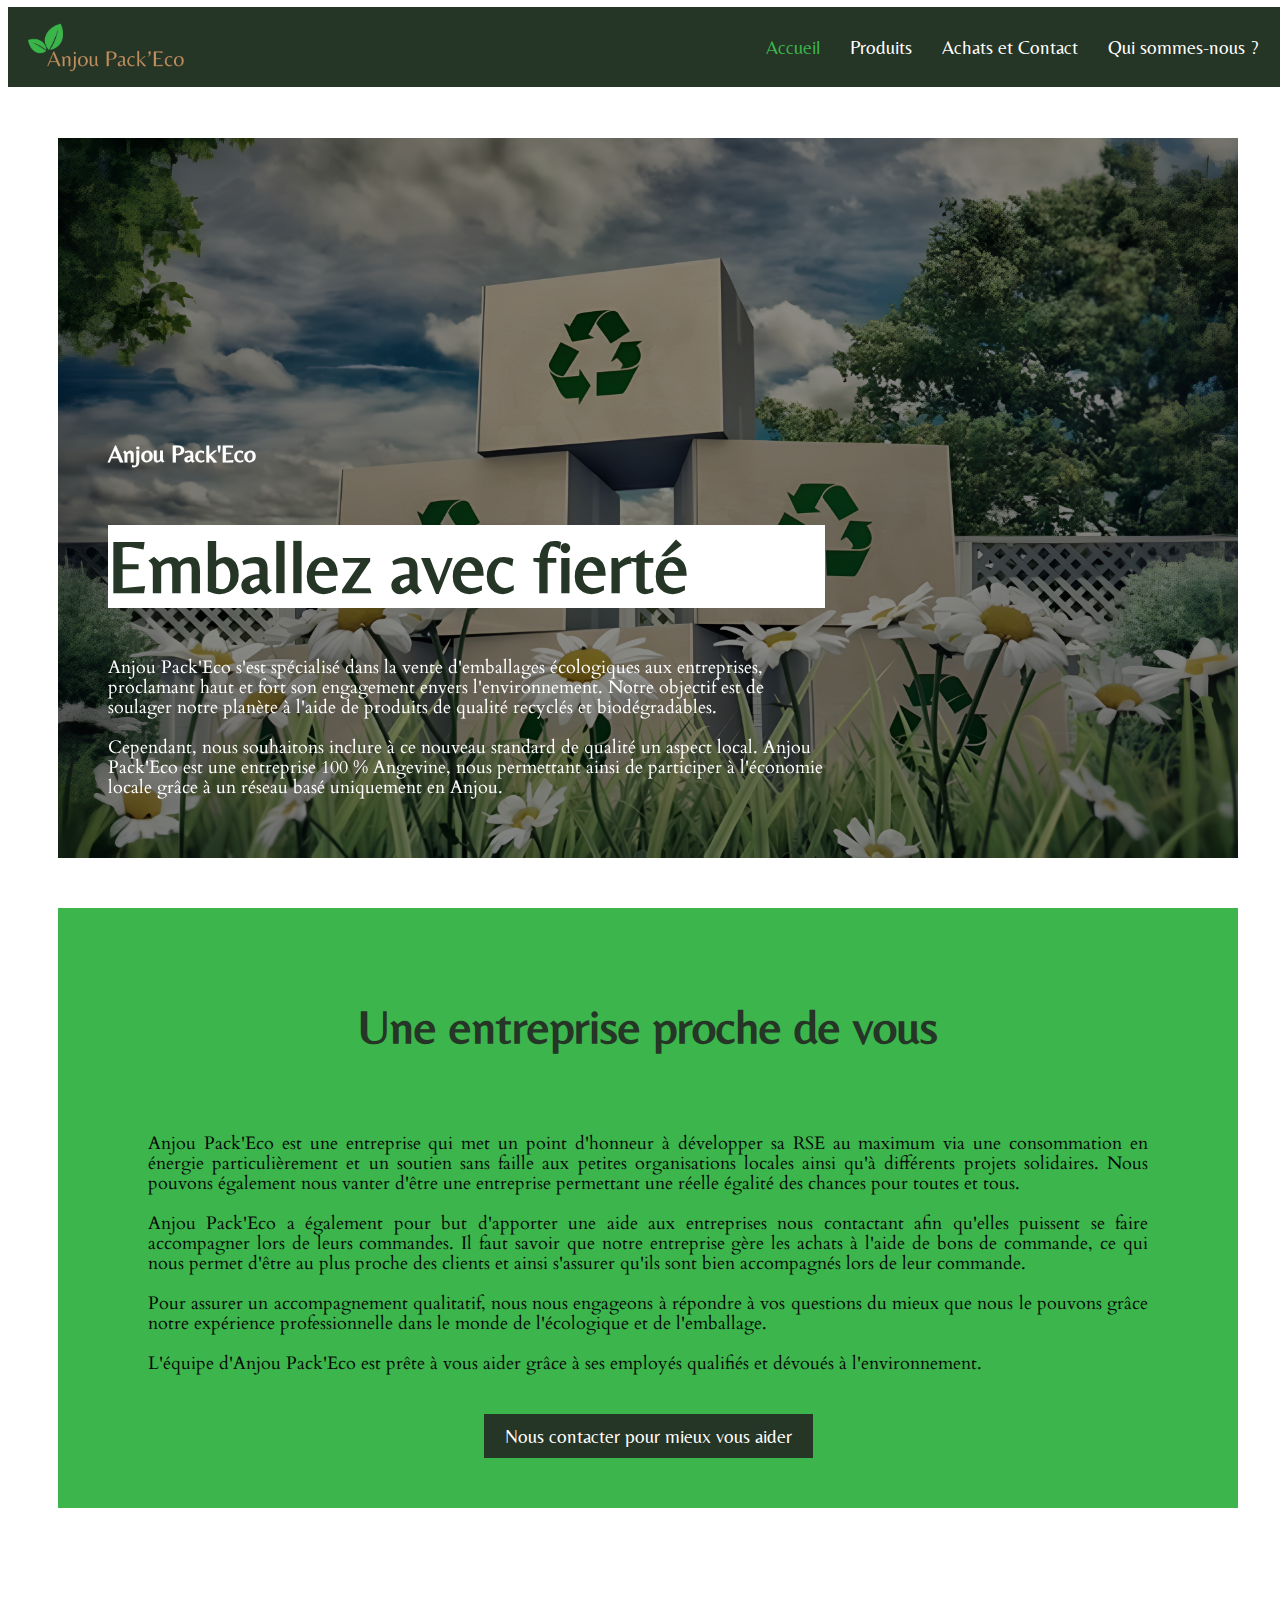
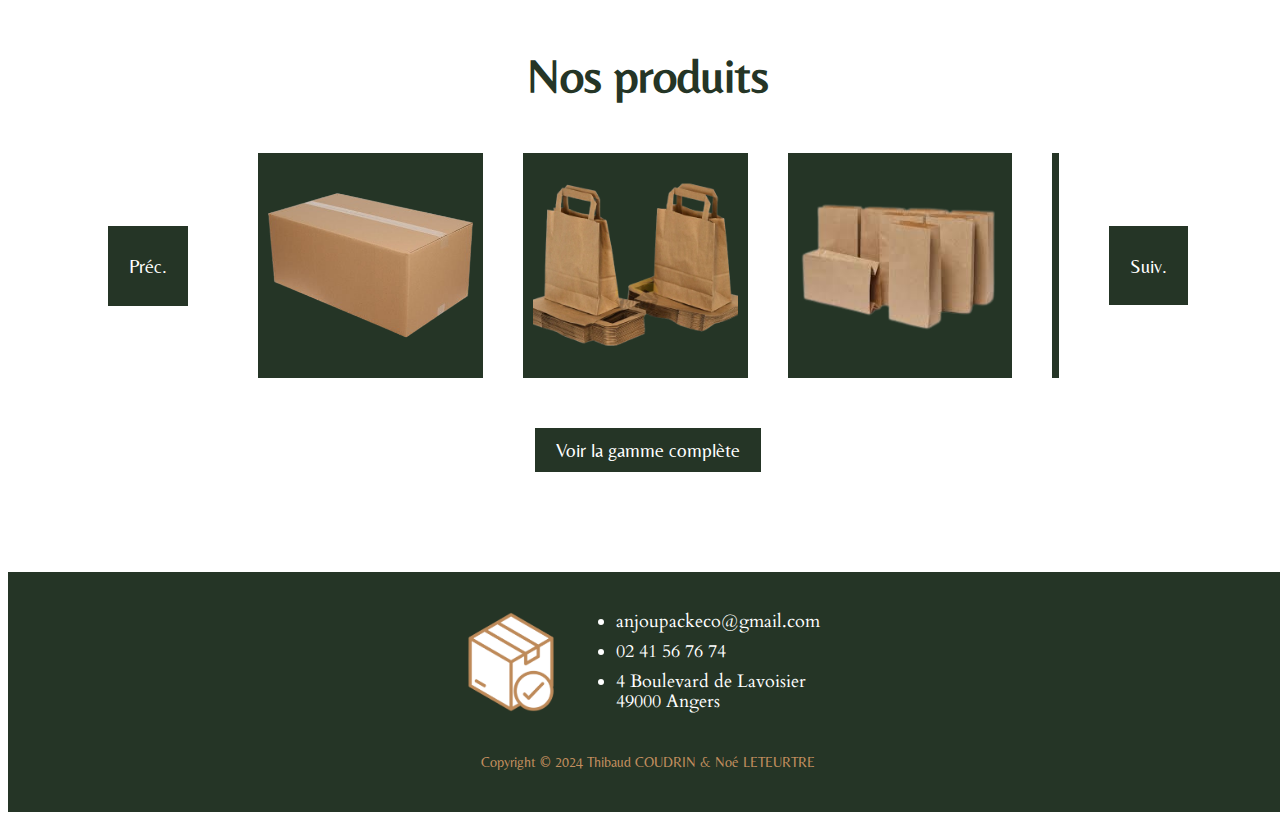
<file: index.html>
<!DOCTYPE html>
<html lang="fr">
<head>
    <meta charset="UTF-8">
    <title>Anjou Pack'Eco</title>
    <link href="/images/carton1.png" rel="icon">
    <link href="/css/style.css" rel="stylesheet" >
    <link href="/css/media-queries.css" rel="stylesheet">
    <link href="/css/carousel.css" rel="stylesheet">

    <style>
        #welcome {
            padding: 0;
            background: url("/images/img_accueil.jpeg") no-repeat center;
            background-size: cover;
            justify-content: end;
            align-items: start;
            h1 {
                display: inline;
                text-align: left;
                margin-bottom: 40px;
                color: var(--green3);
                background-color: var(--light);
            }
            div {
                display: flex;
                flex-direction: column;
                justify-content: end;
                backdrop-filter: brightness(55%);
                padding: 50px 35% 50px 50px;
                min-height: inherit;
            }
            p {
                color: var(--light);
            }
            p:first-child {
                font: 1.5em Belleza;
                font-weight: bold;
            }
            .logo {
                margin: 30px;
            }
        }
        #desc {
            background-color: var(--green2);
            div {
                display: flex;
                flex-direction: column;
                justify-content: end;
                margin: 30px;
            }
            p {
                text-align: justify;
                max-width: 1000px;
            }
        }
        #products {
            background-color: var(--light);
        }
    </style>
</head>

<body>
<header>
    <img src="/images/logo3.png" alt="Logo" class="logo">
    <nav>
        <a href="/index.html" class="selected">Accueil</a>
        <a href="/products.html">Produits</a>
        <a href="/contact.html">Achats et Contact</a>
        <a href="/organigramme.html">Qui sommes-nous ?</a>
    </nav>
</header>

<main>
    <section id="welcome" class="flex full">
        <div>
            <p>Anjou Pack'Eco</p>
            <h1>Emballez avec fierté</h1>
<!--        <img src="/images/feuille2.png" alt="Anjou Pack'Eco" class="logo">-->
            <p>
                Anjou Pack'Eco s'est spécialisé dans la vente d'emballages écologiques aux entreprises, proclamant haut et
                fort son engagement envers l'environnement. Notre objectif est de soulager notre planète à l'aide de
                produits de qualité recyclés et biodégradables.
            </p>
            <p>
                Cependant, nous souhaitons inclure à ce nouveau standard de qualité un aspect local. Anjou Pack'Eco est une
                entreprise 100 % Angevine, nous permettant ainsi de participer à l'économie locale grâce à un réseau
                basé uniquement en Anjou.
            </p>
<!--        <button onclick="scrollToSection('products')">Nos produits</button>-->
        </div>
    </section>

    <section id="desc" class="flex">
        <h2>Une entreprise proche de vous</h2>
        <div>
            <p>
                Anjou Pack'Eco est une entreprise qui met un point d'honneur à développer sa RSE au maximum via une
                consommation en énergie particulièrement et un soutien sans faille aux petites organisations locales
                ainsi qu'à différents projets solidaires. Nous pouvons également nous vanter d'être une entreprise
                permettant une réelle égalité des chances pour toutes et tous.
            </p>
            <p>
                Anjou Pack'Eco a également pour but d'apporter une aide aux entreprises nous contactant afin qu'elles
                puissent se faire accompagner lors de leurs commandes.
                Il faut savoir que notre entreprise gère les achats à l'aide de bons de commande, ce qui nous permet
                d'être au plus proche des clients et ainsi s'assurer qu'ils sont bien accompagnés lors de leur commande.
            </p>
            <p>
                Pour assurer un accompagnement qualitatif, nous nous engageons à répondre à vos questions du mieux que
                nous le pouvons grâce notre expérience professionnelle dans le monde de l'écologique et de l'emballage.
            </p>
            <p>
                L'équipe d'Anjou Pack'Eco est prête à vous aider grâce à ses employés qualifiés et dévoués à
                l'environnement.
            </p>
        </div>
        <button onclick="window.location.href = '/contact.html';">Nous contacter pour mieux vous aider</button>
    </section>

    <section id="products">
        <h2>Nos produits</h2>
        <div class="carousel">
            <button id="prev-btn" class="squared">Préc.</button>
            <div class="item-list">
                <img class="carousel-item" alt="el0" src="/images/carton_img_1.png" onclick="window.open('/products.html#prod11', '_self')"/>
                <img class="carousel-item" alt="el1" src="/images/sac_papier_1.png" onclick="window.open('/products.html#prod21', '_self')"/>
                <img class="carousel-item" alt="el2" src="/images/sachet_kraft_1.png" onclick="window.open('/products.html#prod31', '_self')"/>
                <img class="carousel-item" alt="el3" src="/images/papier_kraft.png" onclick="window.open('/products.html#prod41', '_self')"/>
                <img class="carousel-item" alt="el4" src="/images/ruban_adhesif_1.png" onclick="window.open('/products.html#prod51', '_self')"/>
                <img class="carousel-item" alt="el5" src="/images/papier_de_soie_1.png" onclick="window.open('/products.html#prod61', '_self')"/>
            </div>
            <button id="next-btn" class="squared">Suiv.</button>
        </div>
        <div class="flex-center">
            <button onclick="window.location.href = '/products.html';">Voir la gamme complète</button>
        </div>
    </section>
</main>

<footer>
    <div>
        <ul style="display: none">
            <li><a href="">Lien réseau 1</a></li>
            <li><a href="">Lien réseau 2</a></li>
        </ul>
        <img src="/images/carton1.png" alt="Logo" class="logo">
        <ul>
            <li><a href="mailto:anjoupackeco@gmail.com">anjoupackeco@gmail.com</a></li>
            <li>02 41 56 76 74</li>
            <li>4 Boulevard de Lavoisier<br>49000 Angers</li>
        </ul>
    </div>
    <p>Copyright © 2024 Thibaud COUDRIN & Noé LETEURTRE</p>
</footer>

<script src="/js/codebase.js"></script>
<script>
    const prev = document.getElementById('prev-btn')
    const next = document.getElementById('next-btn')
    const list = document.getElementsByClassName('item-list')[0]

    prev.addEventListener('click', () => {
        list.scrollLeft -= list.offsetWidth;
        if (list.scrollLeft < 0) {
            list.scrollLeft = 0;
        }
    });
    next.addEventListener('click', () => {
        list.scrollLeft += list.offsetWidth;
        if (list.scrollLeft > list.scrollWidth - list.clientWidth) {
            list.scrollLeft = list.scrollWidth - list.clientWidth;
        }
    });
</script>
</body>
</html>
</file>
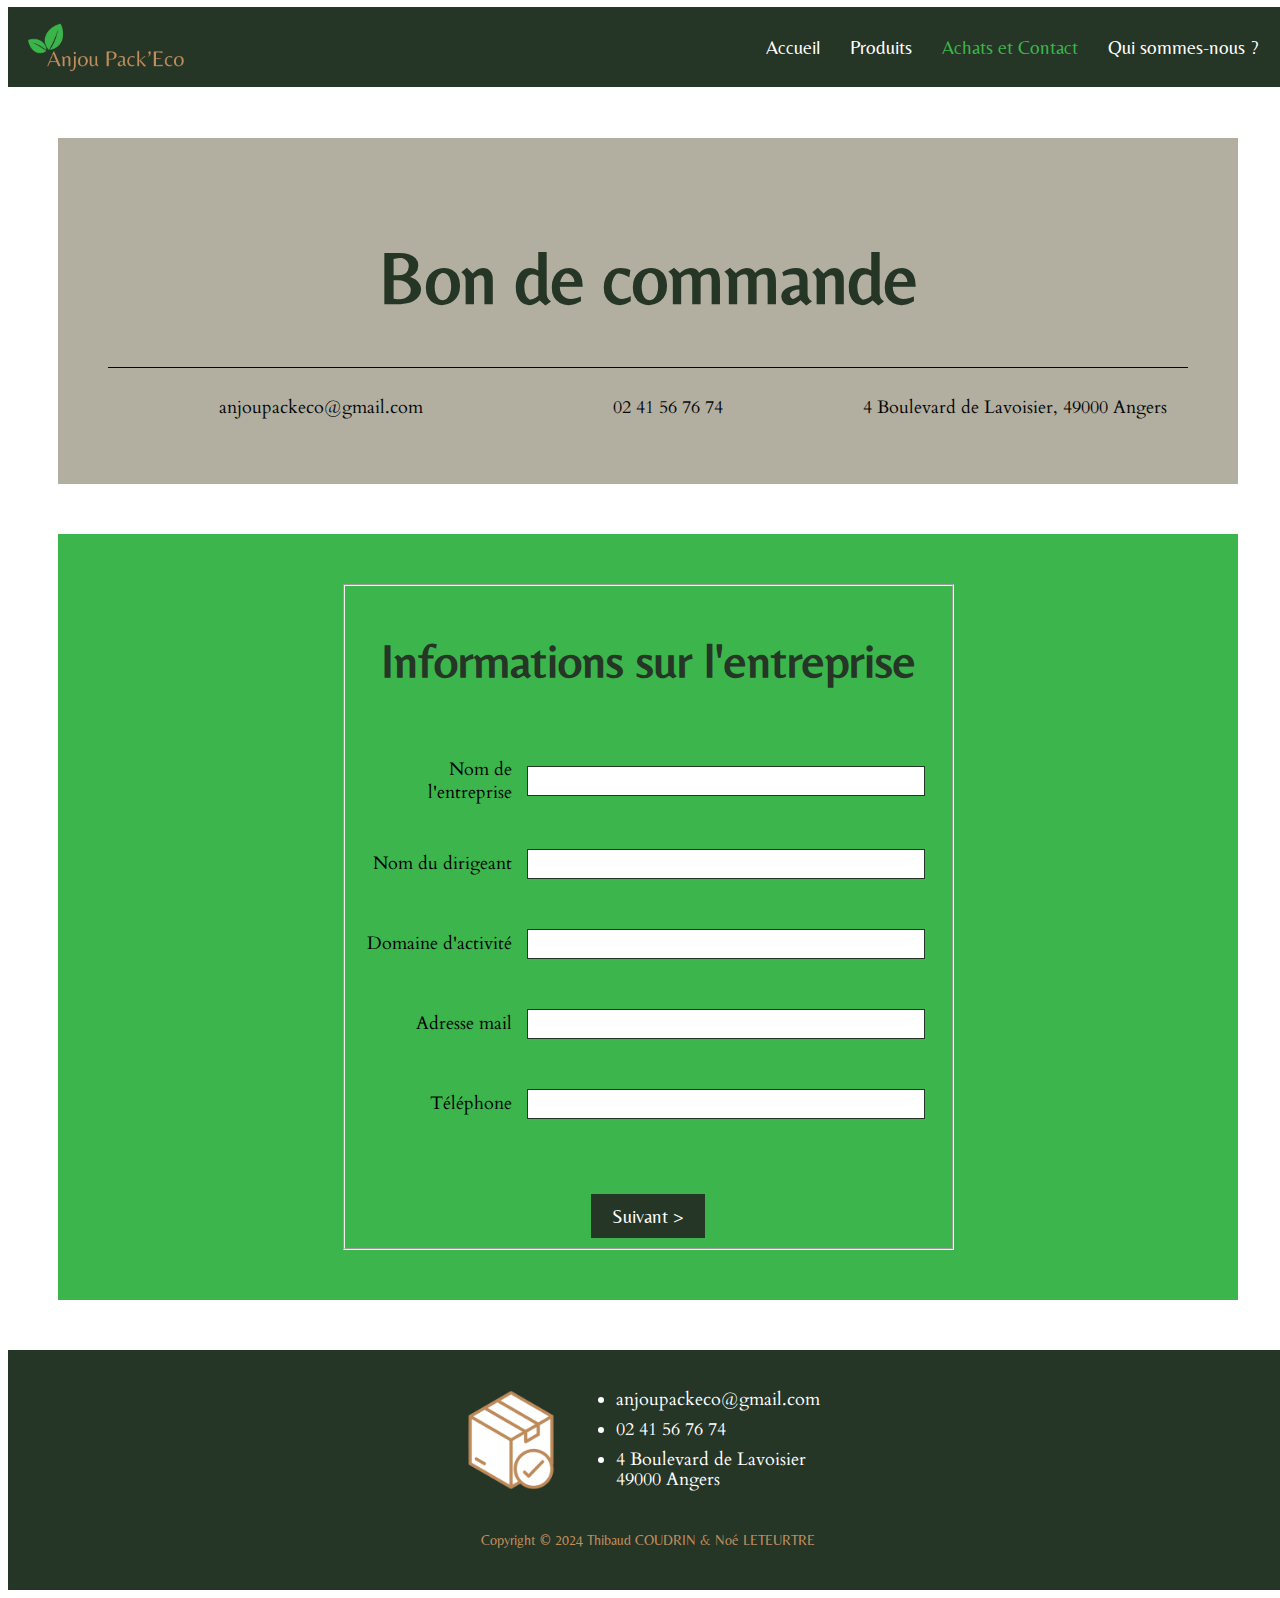
<file: contact.html>
<!DOCTYPE html>
<html lang="fr">
<head>
    <meta charset="UTF-8">
    <title>Nous contacter</title>
    <link href="/images/carton1.png" rel="icon">
    <link href="/css/style.css" rel="stylesheet" >
    <link href="/css/media-queries.css" rel="stylesheet">
    <link href="/css/form.css" rel="stylesheet">

    <style>
        #order {
            background-color: var(--green2);
        }
        #contact {
            display: flex;
            padding-top: 20px;
            margin-top: 25px;
            border-top: 1px solid var(--dark);
            li {
                display: block;
                flex: 1 1 0;
                margin: 10px 10px 0 10px;
                text-align: center;
            }
        }
    </style>
</head>

<header>
    <img src="images/logo3.png" alt="Logo" class="logo">
    <nav>
        <a href="/index.html">Accueil</a>
        <a href="/products.html">Produits</a>
        <a href="/contact.html" class="selected">Achats et Contact</a>
        <a href="/organigramme.html">Qui sommes-nous ?</a>
    </nav>
</header>

<body>
<main>
    <section>
        <h1>Bon de commande</h1>
        <ul id="contact">
            <li><a href="mailto:anjoupackeco@gmail.com" class="no-deco">anjoupackeco@gmail.com</a></li>
            <li>02 41 56 76 74</li>
            <li>4 Boulevard de Lavoisier, 49000 Angers</li>
        </ul>
    </section>

    <section id="order" class="flex">
        <form id="form">
            <fieldset form="form" id="basic-info">
                <h2>Informations sur l'entreprise</h2>
                <div>
                    <label for="company">Nom de l'entreprise</label>
                    <input type="text" id="company" name="company" required minlength="2" maxlength="50" size="30" />
                </div>
                <div>
                    <label for="director">Nom du dirigeant</label>
                    <input type="text" id="director" name="director" required minlength="2" maxlength="50" size="30" />
                </div>
                <div>
                    <label for="field">Domaine d'activité</label>
                    <input type="text" id="field" name="field" required minlength="2" size="30" />
                    <!-- A dropdown with an "other" option would be better-suited, right ? --> <!-- Or maybe not, idk :shrug: -->
                </div>
                <div>
                    <label for="email">Adresse mail</label>
                    <input type="email" id="email" name="email" size="30" required />
                </div>
                <div>
                    <label for="phone">Téléphone</label>
                    <input type="tel" id="phone" name="phone" size="30" required />
                </div>
                <div class="controls">
                    <a class="btn-like" id="start-next">Suivant ></a>
                </div>
            </fieldset>

            <fieldset form="form" id="products" style="display: none">
                <h2>Sélections des produits</h2>
                <table>
                    <tr>
                        <th>Réf.</th>
                        <th>Produit</th>
                        <th>Dimensions</th>
                        <th>Prix HT (€)</th>
                        <th>Qté.</th>
                        <th>Commande</th>
                    </tr>
                    <tr>
                        <td>110</td>
                        <td>Carton Simple cannelure</td>
                        <td>30 x 15 x 15cm</td>
                        <td>1,15</td>
                        <td>1</td>
                        <td>
                            <label for="prod110"></label>
                            <input type="number" id="prod110" name="prod110" min="0" max="100" value="0"/>
                        </td>
                    </tr>
                    <tr>
                        <td>111</td>
                        <td>Carton Simple cannelure</td>
                        <td>45 x 30 x 30 cm</td>
                        <td>3,00</td>
                        <td>1</td>
                        <td>
                            <label for="prod111"></label>
                            <input type="number" id="prod111" name="prod111" min="0" max="100" value="0"/>
                        </td>
                    </tr>
                    <tr>
                        <td>112</td>
                        <td>Carton simple cannelure<br>(Hauteur variable)</td>
                        <td>60 x 40 x 35-50 cm</td>
                        <td>23,84</td>
                        <td>1</td>
                        <td>
                            <label for="prod112"></label>
                            <input type="number" id="prod112" name="prod112" min="0" max="100" value="0"/>
                        </td>
                    </tr>
                    <tr>
                        <td>113</td>
                        <td>Carton double cannelure<br>(Hauteur variable)</td>
                        <td>60 x 40 x 71-90 cm</td>
                        <td>23,64</td>
                        <td>1</td>
                        <td>
                            <label for="prod113"></label>
                            <input type="number" id="prod113" name="prod113" min="0" max="100" value="0"/>
                        </td>
                    </tr>
                    <tr>
                        <td>210</td>
                        <td>Sac en papier</td>
                        <td>22 x 10 x 28 cm</td>
                        <td>48,78</td>
                        <td>250</td>
                        <td>
                            <label for="prod210"></label>
                            <input type="number" id="prod210" name="prod210" min="0" max="100" value="0"/>
                        </td>
                    </tr>
                    <tr>
                        <td>211</td>
                        <td>Sac en papier</td>
                        <td>32 x 22 x 28 cm</td>
                        <td>63,84</td>
                        <td>250</td>
                        <td>
                            <label for="prod211"></label>
                            <input type="number" id="prod211" name="prod211" min="0" max="100" value="0"/>
                        </td>
                    </tr>
                    <tr>
                        <td>310</td>
                        <td>Sachet en papier kraft</td>
                        <td>10 x 20 x 6 cm</td>
                        <td>33,70</td>
                        <td>200</td>
                        <td>
                            <label for="prod310"></label>
                            <input type="number" id="prod310" name="prod310" min="0" max="100" value="0"/>
                        </td>
                    </tr>
                    <tr>
                        <td>311</td>
                        <td>Sachet en papier kraft</td>
                        <td>15 x 26 x 9 cm</td>
                        <td>42,75</td>
                        <td>200</td>
                        <td>
                            <label for="prod311"></label>
                            <input type="number" id="prod311" name="prod311" min="0" max="100" value="0"/>
                        </td>
                    </tr>
                    <tr>
                        <td>312</td>
                        <td>Sachet en papier kraft</td>
                        <td>20 x 29 x 10 cm</td>
                        <td>55,40</td>
                        <td>200</td>
                        <td>
                            <label for="prod312"></label>
                            <input type="number" id="prod312" name="prod312" min="0" max="100" value="0"/>
                        </td>
                    </tr>
                    <tr>
                        <td>313</td>
                        <td>Sachet en papier kraft</td>
                        <td>22 x 40 x 16 cm</td>
                        <td>78,20</td>
                        <td>200</td>
                        <td>
                            <label for="prod313"></label>
                            <input type="number" id="prod313" name="prod313" min="0" max="100" value="0"/>
                        </td>
                    </tr>
                    <tr>
                        <td>410</td>
                        <td>Rouleau papier kraft</td>
                        <td>50 cm x 100 m</td>
                        <td>61,90</td>
                        <td>1</td>
                        <td>
                            <label for="prod410"></label>
                            <input type="number" id="prod410" name="prod410" min="0" max="100" value="0"/>
                        </td>
                    </tr>
                    <tr>
                        <td>411</td>
                        <td>Rouleau papier  kraft</td>
                        <td>50 cm x 250 m</td>
                        <td>154,75</td>
                        <td>1</td>
                        <td>
                            <label for="prod411"></label>
                            <input type="number" id="prod411" name="prod411" min="0" max="100" value="0"/>
                        </td>
                    </tr>
                    <tr>
                        <td>412</td>
                        <td>Rouleau papier  kraft</td>
                        <td>100 cm x 100 m</td>
                        <td>123,80</td>
                        <td>1</td>
                        <td>
                            <label for="prod412"></label>
                            <input type="number" id="prod412" name="prod412" min="0" max="100" value="0"/>
                        </td>
                    </tr>
                    <tr>
                        <td>413</td>
                        <td>Rouleau papier  kraft</td>
                        <td>100 cm x 250 m</td>
                        <td>309,49</td>
                        <td>1</td>
                        <td>
                            <label for="prod413"></label>
                            <input type="number" id="prod413" name="prod413" min="0" max="100" value="0"/>
                        </td>
                    </tr>
                    <tr>
                        <td>420</td>
                        <td>Dérouleur</td>
                        <td>53,3 cm x 31,2 cm x 28,3 cm</td>
                        <td>139,90</td>
                        <td>1</td>
                        <td>
                            <label for="prod420"></label>
                            <input type="number" id="prod420" name="prod420" min="0" max="100" value="0"/>
                        </td>
                    </tr>
                    <tr>
                        <td>421</td>
                        <td>Dérouleur</td>
                        <td>103,3 x 31,2 x 28,3 cm</td>
                        <td>149,90</td>
                        <td>1</td>
                        <td>
                            <label for="prod421"></label>
                            <input type="number" id="prod421" name="prod421" min="0" max="100" value="0"/>
                        </td>
                    </tr>
                    <tr>
                        <td>510</td>
                        <td>Ruban adhésif Sans impression</td>
                        <td>5 cm x 50 m</td>
                        <td>3,20</td>
                        <td>20</td>
                        <td>
                            <label for="prod510"></label>
                            <input type="number" id="prod510" name="prod510" min="0" max="100" value="0"/>
                        </td>
                    </tr>
                    <tr>
                        <td>511</td>
                        <td>Ruban adhésif Imprimé “Fragile”</td>
                        <td>5 cm x 50 m</td>
                        <td>570,00</td>
                        <td>20</td>
                        <td>
                            <label for="prod511"></label>
                            <input type="number" id="prod511" name="prod511" min="0" max="100" value="0"/>
                        </td>
                    </tr>
                    <tr>
                        <td>610</td>
                        <td>Papier de soie</td>
                        <td>50 x 75 cm</td>  <!-- unités ? -->
                        <td>9,92</td>
                        <td>200</td>
                        <td>
                            <label for="prod610"></label>
                            <input type="number" id="prod610" name="prod610" min="0" max="100" value="0"/>
                        </td>
                    </tr>
                </table>
                <div class="controls">
                    <a class="btn-like" id="products-prev">< Précédent</a>
                    <a class="btn-like" id="products-next">Suivant ></a>
                </div>
            </fieldset>

            <fieldset form="form" id="confirmation" style="display: none">
                <h2>Plus qu'une étape...</h2>
                <p>Cliquez sur "Valider" pour confirmer et envoyer votre commande.</p>
                <p>
                    Suite à cela, nous vous recontacterons sous peu par mail à l'adresse renseignée afin de confirmer
                    les détails et s'arranger du paiement.
                </p>
                <p>Merci !</p>
                <div class="controls">
                    <a class="btn-like" id="delivery-prev">< Précédent</a>
                    <button type="submit" form="form" value="Submit">Valider</button>
                </div>
            </fieldset>

            <fieldset form="form" style="display: none">
                <div class="controls">
                    <a class="btn-like" href="/index.html">Retour à l'accueil</a>
                </div>
            </fieldset>
        </form>
    </section>
</main>

<footer>
    <div>
        <ul style="display: none">
            <li><a href="">Lien réseau 1</a></li>
            <li><a href="">Lien réseau 2</a></li>
        </ul>
        <img src="/images/carton1.png" alt="Logo" class="logo">
        <ul>
            <li><a href="mailto:anjoupackeco@gmail.com">anjoupackeco@gmail.com</a></li>
            <li>02 41 56 76 74</li>
            <li>4 Boulevard de Lavoisier<br>49000 Angers</li>
        </ul>
    </div>
    <p>Copyright © 2024 Thibaud COUDRIN & Noé LETEURTRE</p>
</footer>

<script src="/js/codebase.js"></script>
<script>
    const form = document.getElementById('form');
    const basicInfo = document.getElementById('basic-info');
    const products = document.getElementById('products');
    const confirmation = document.getElementById('confirmation');

    const startNext = document.getElementById('start-next');
    const productsNext = document.getElementById('products-next');
    const productsPrev = document.getElementById('products-prev');
    const confirmationPrev = document.getElementById('delivery-prev');


    startNext.addEventListener('click', () => {
        if (form.reportValidity()) {
            basicInfo.style.display = 'none';
            products.style.display = 'block';
        }
        scrollToSection('order');
    });
    productsPrev.addEventListener('click', () => {
        basicInfo.style.display = 'block';
        products.style.display = 'none';
        scrollToSection('order');
    });
    productsNext.addEventListener('click', () => {
        if (form.reportValidity()) {
            products.style.display = 'none';
            confirmation.style.display = 'block';
        }
        scrollToSection('order');
    });
    confirmationPrev.addEventListener('click', () => {
        products.style.display = 'block';
        confirmation.style.display = 'none';
        scrollToSection('order');
    });
    form.addEventListener('submit', () => {
        confirmation.style.display = 'none';
        basicInfo.style.display = 'block';
    });
</script>
</body>
</html>
</file>
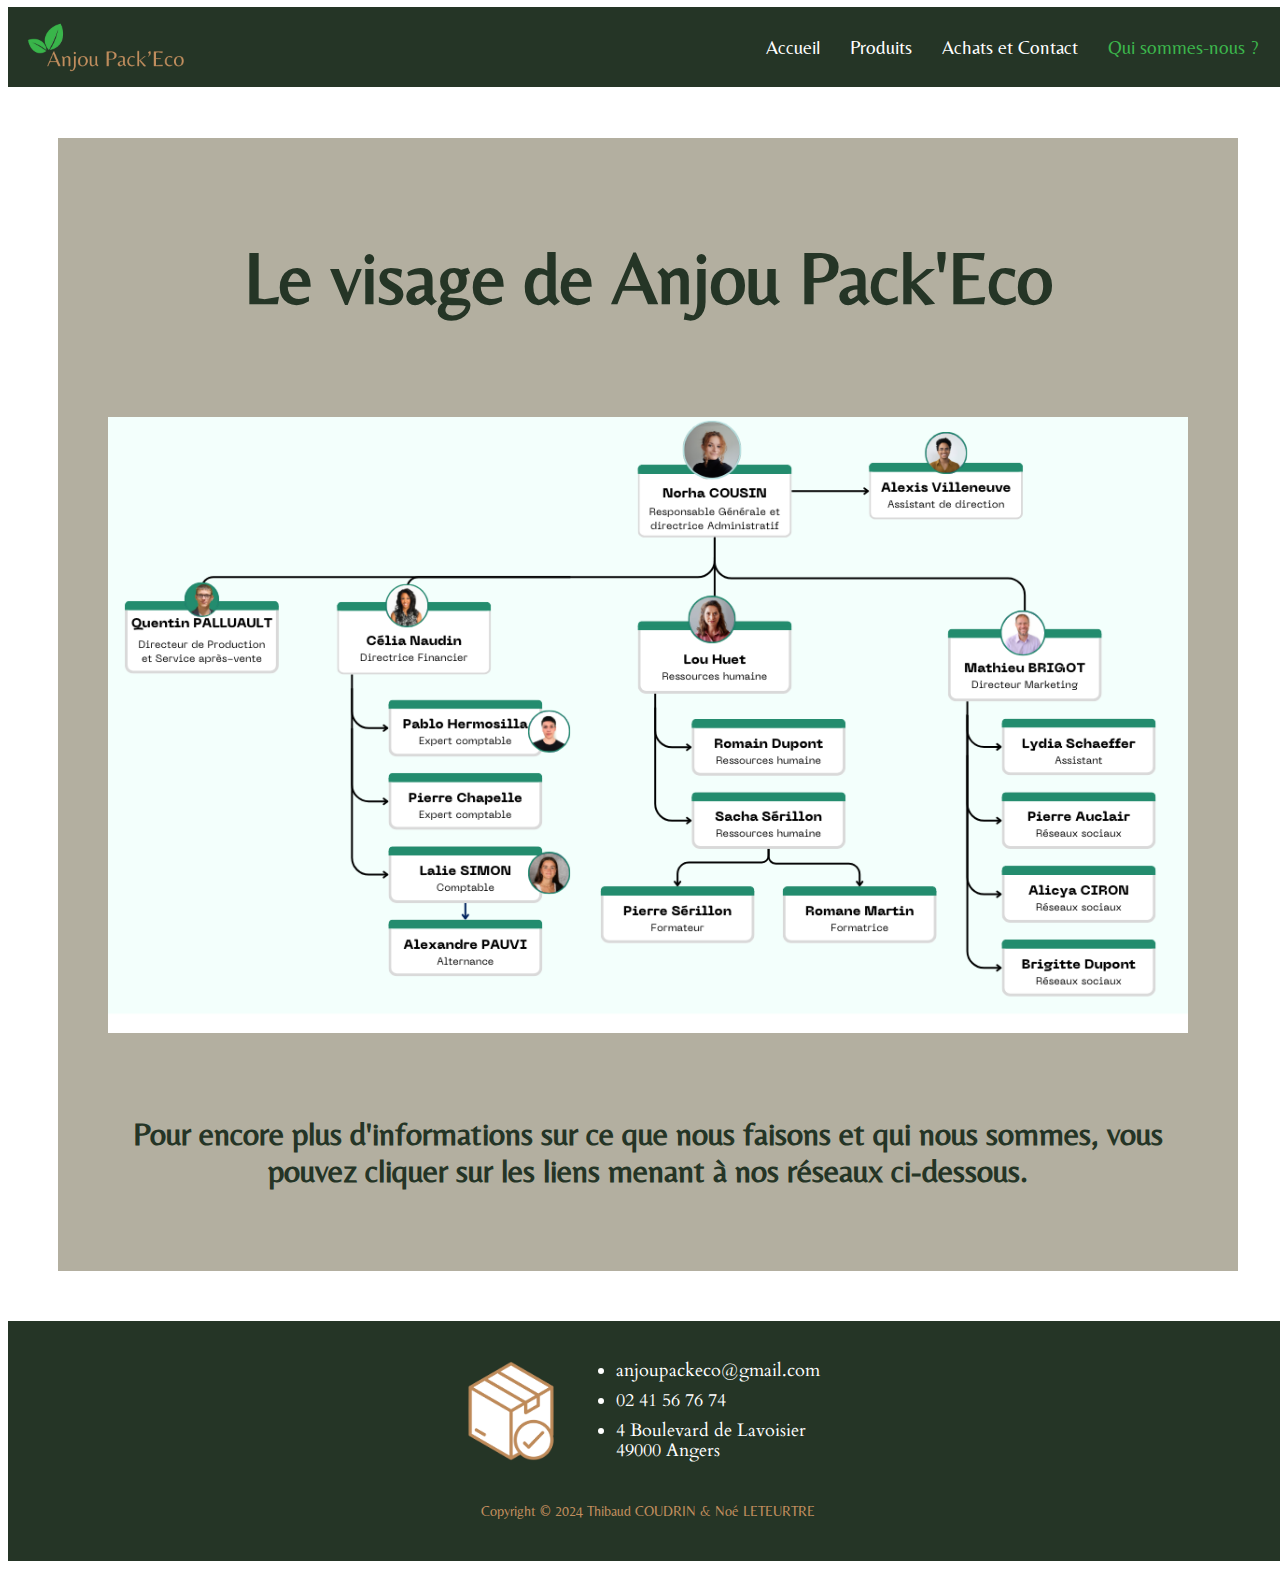
<file: organigramme.html>
<!DOCTYPE html>
<html lang="fr">
<head>
    <meta charset="UTF-8">
    <title>Organigramme</title>
    <link href="/images/carton1.png" rel="icon">
    <link href="/css/style.css" rel="stylesheet" >
    <link href="/css/media-queries.css" rel="stylesheet">
    <style>
        #organigramme {
            margin: 50px;
            max-width: 100%;
            cursor: pointer;
        }
    </style>
</head>
<header>
    <img src="/images/logo3.png" alt="Logo" class="logo">
    <nav>
        <a href="/index.html">Accueil</a>
        <a href="/products.html">Produits</a>
        <a href="/contact.html">Achats et Contact</a>
        <a href="/organigramme.html" class="selected">Qui sommes-nous ?</a>
    </nav>
</header>

<body>
<main> <!--  le main ne contient que l'organigramme et il n'est pas retouché de sa version de base -->
    <section class="full">
        <h1>Le visage de Anjou Pack'Eco</h1>
        <div class="div_orga">
            <img src="/images/organigramme_1.png" alt="Organigramme de l'entreprise" id="organigramme" onclick="window.open('/images/organigramme_1.png', '_blank')">
        </div>
        <h3>
            Pour encore plus d'informations sur ce que nous faisons et qui nous sommes,
            vous pouvez cliquer sur les liens menant à nos réseaux ci-dessous.
        </h3>
    </section>
</main>

<footer>
    <div>
        <ul style="display: none;">
            <li><a href="">Lien réseau 1</a></li>
            <li><a href="">Lien réseau 2</a></li>
        </ul>
        <img src="/images/carton1.png" alt="Logo" class="logo">
        <ul>
            <li><a href="mailto:anjoupackeco@gmail.com">anjoupackeco@gmail.com</a></li>
            <li>02 41 56 76 74</li>
            <li>4 Boulevard de Lavoisier<br>49000 Angers</li>
        </ul>
    </div>
    <p>Copyright © 2024 Thibaud COUDRIN & Noé LETEURTRE</p>
</footer>

<script src="/js/codebase.js"></script>
</body>
</html>
</file>
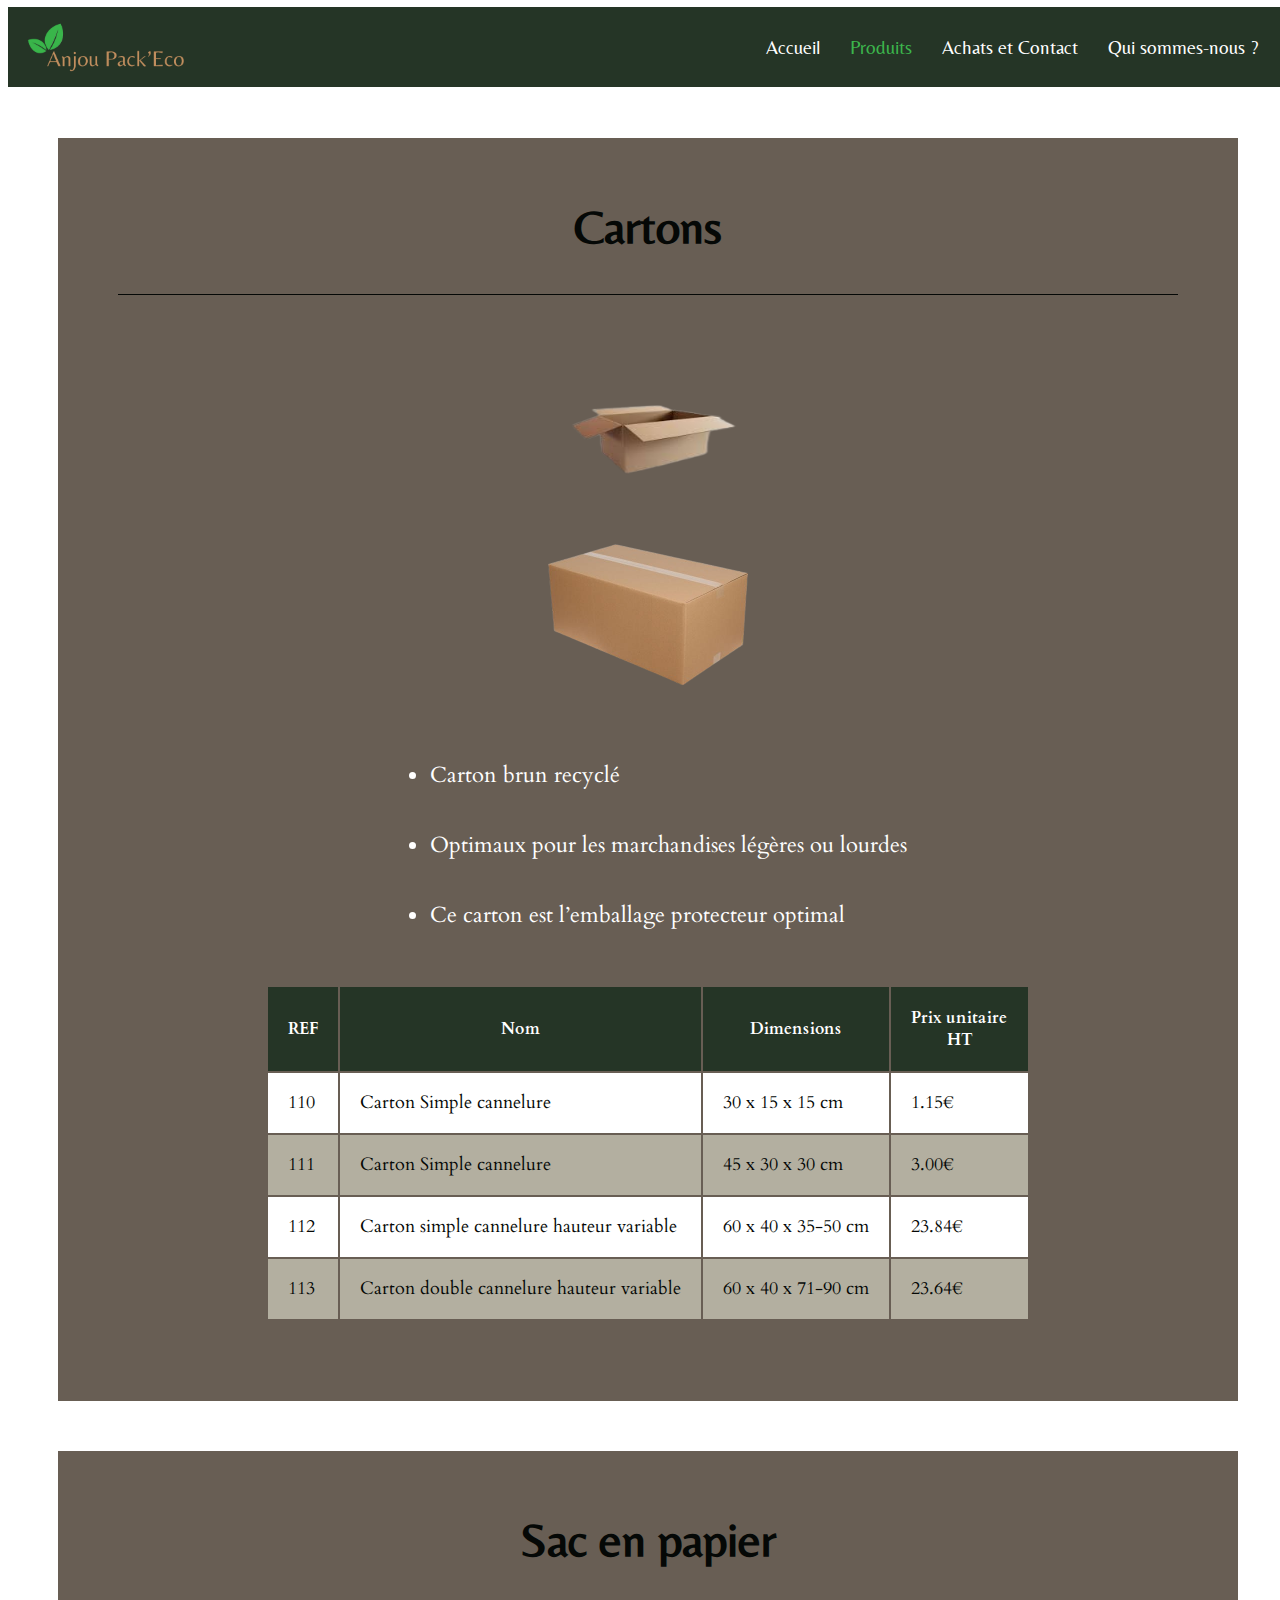
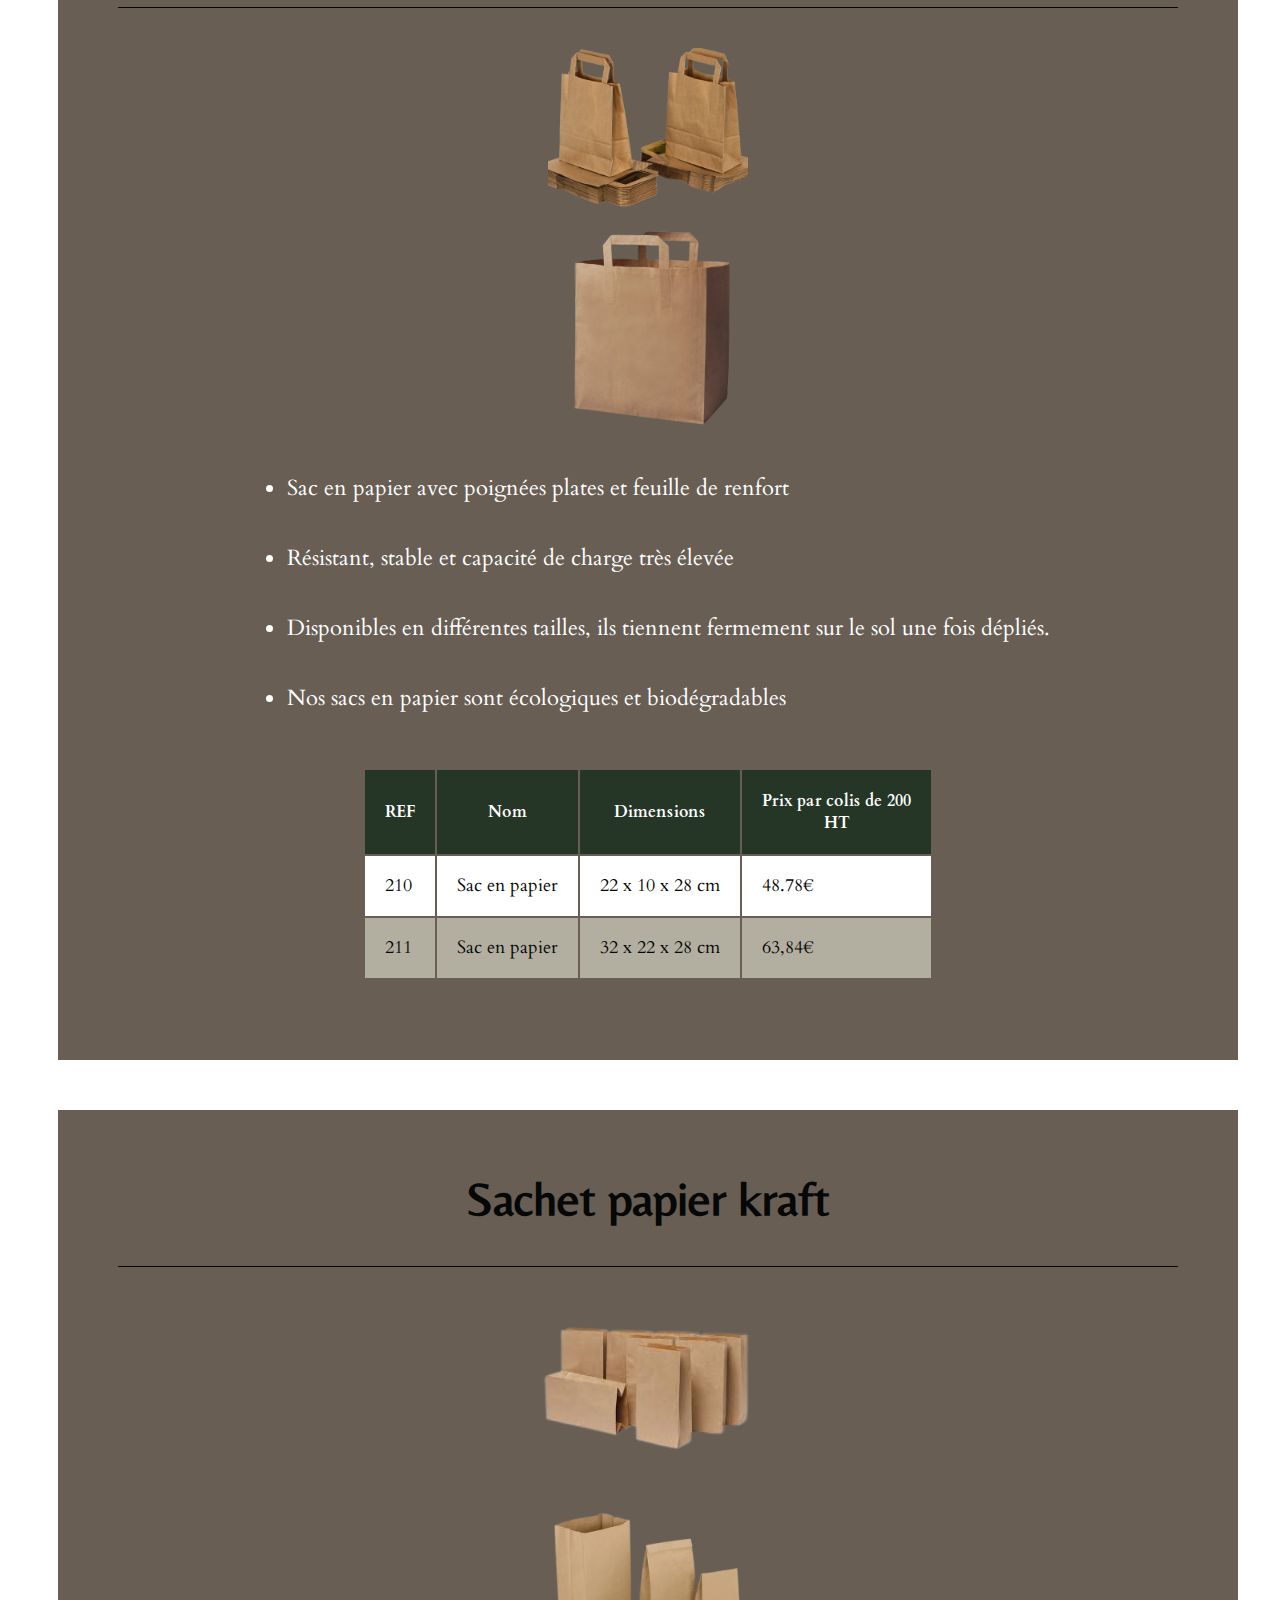
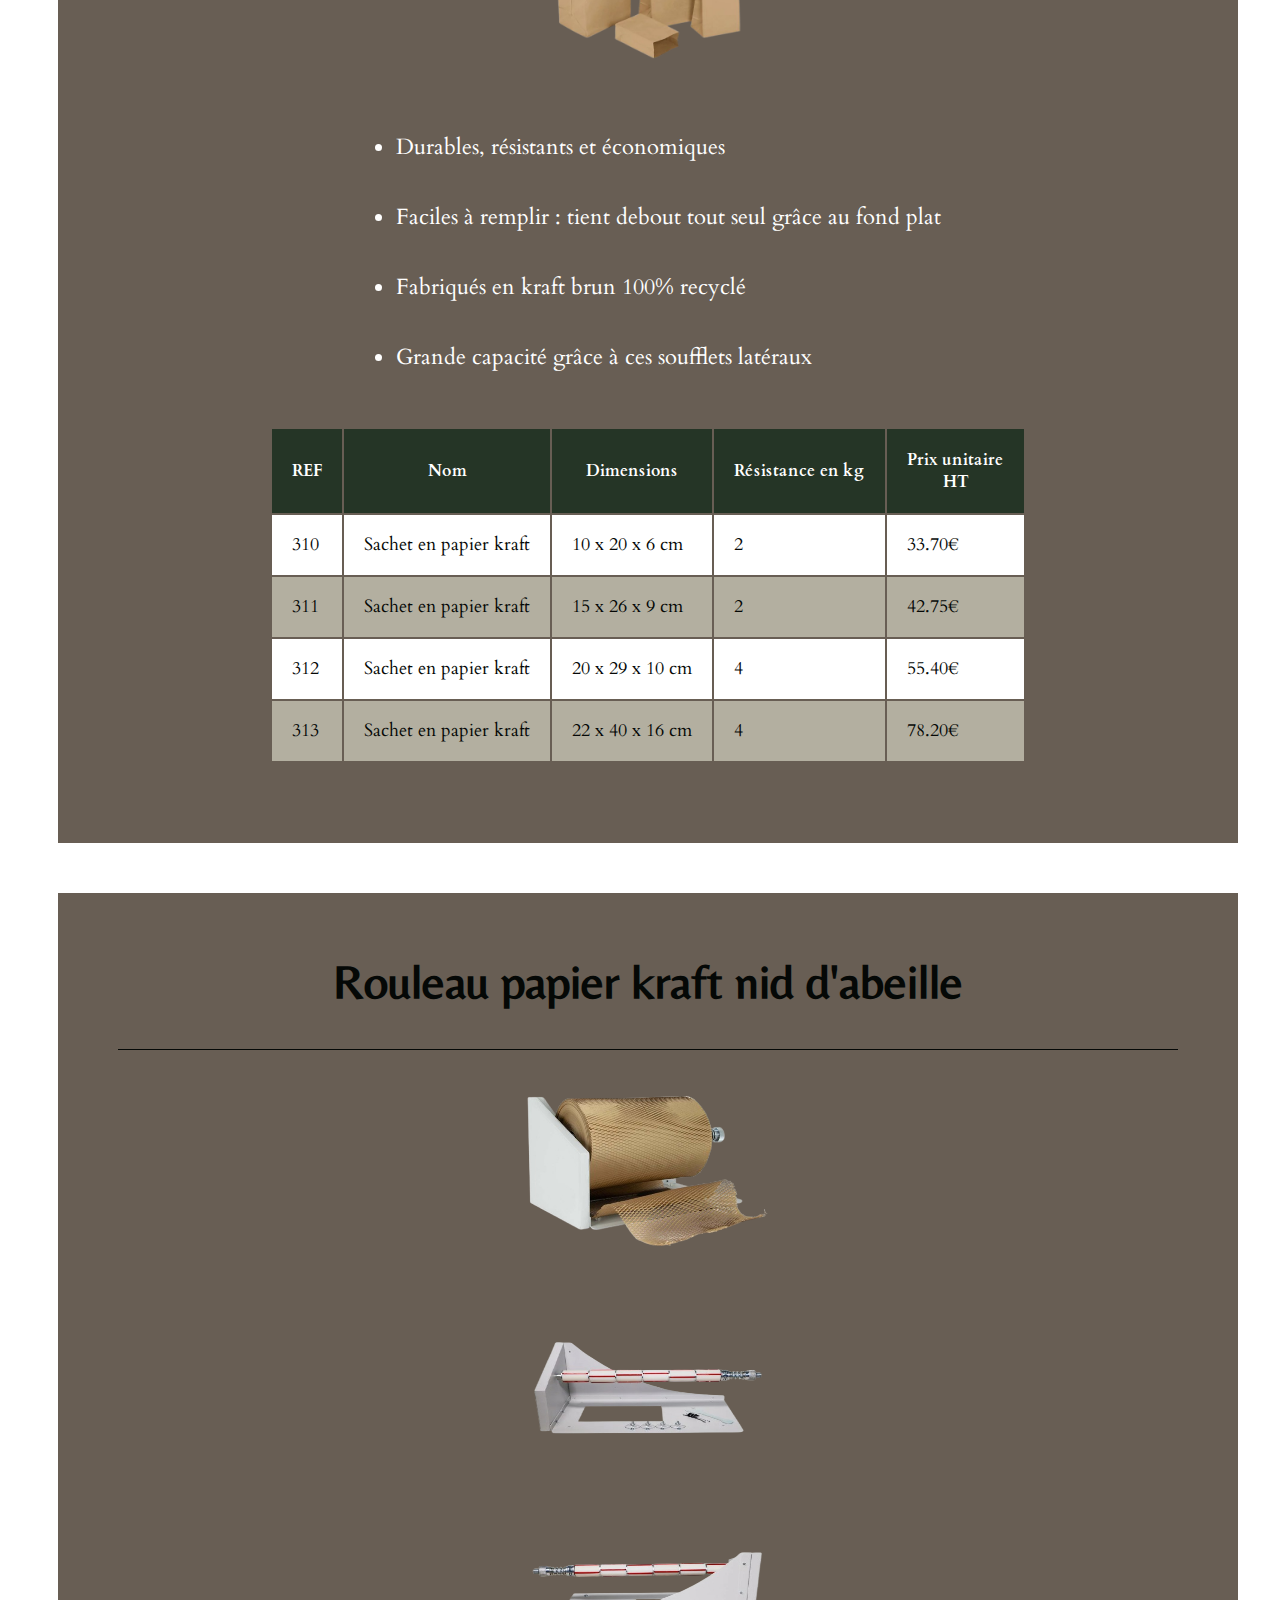
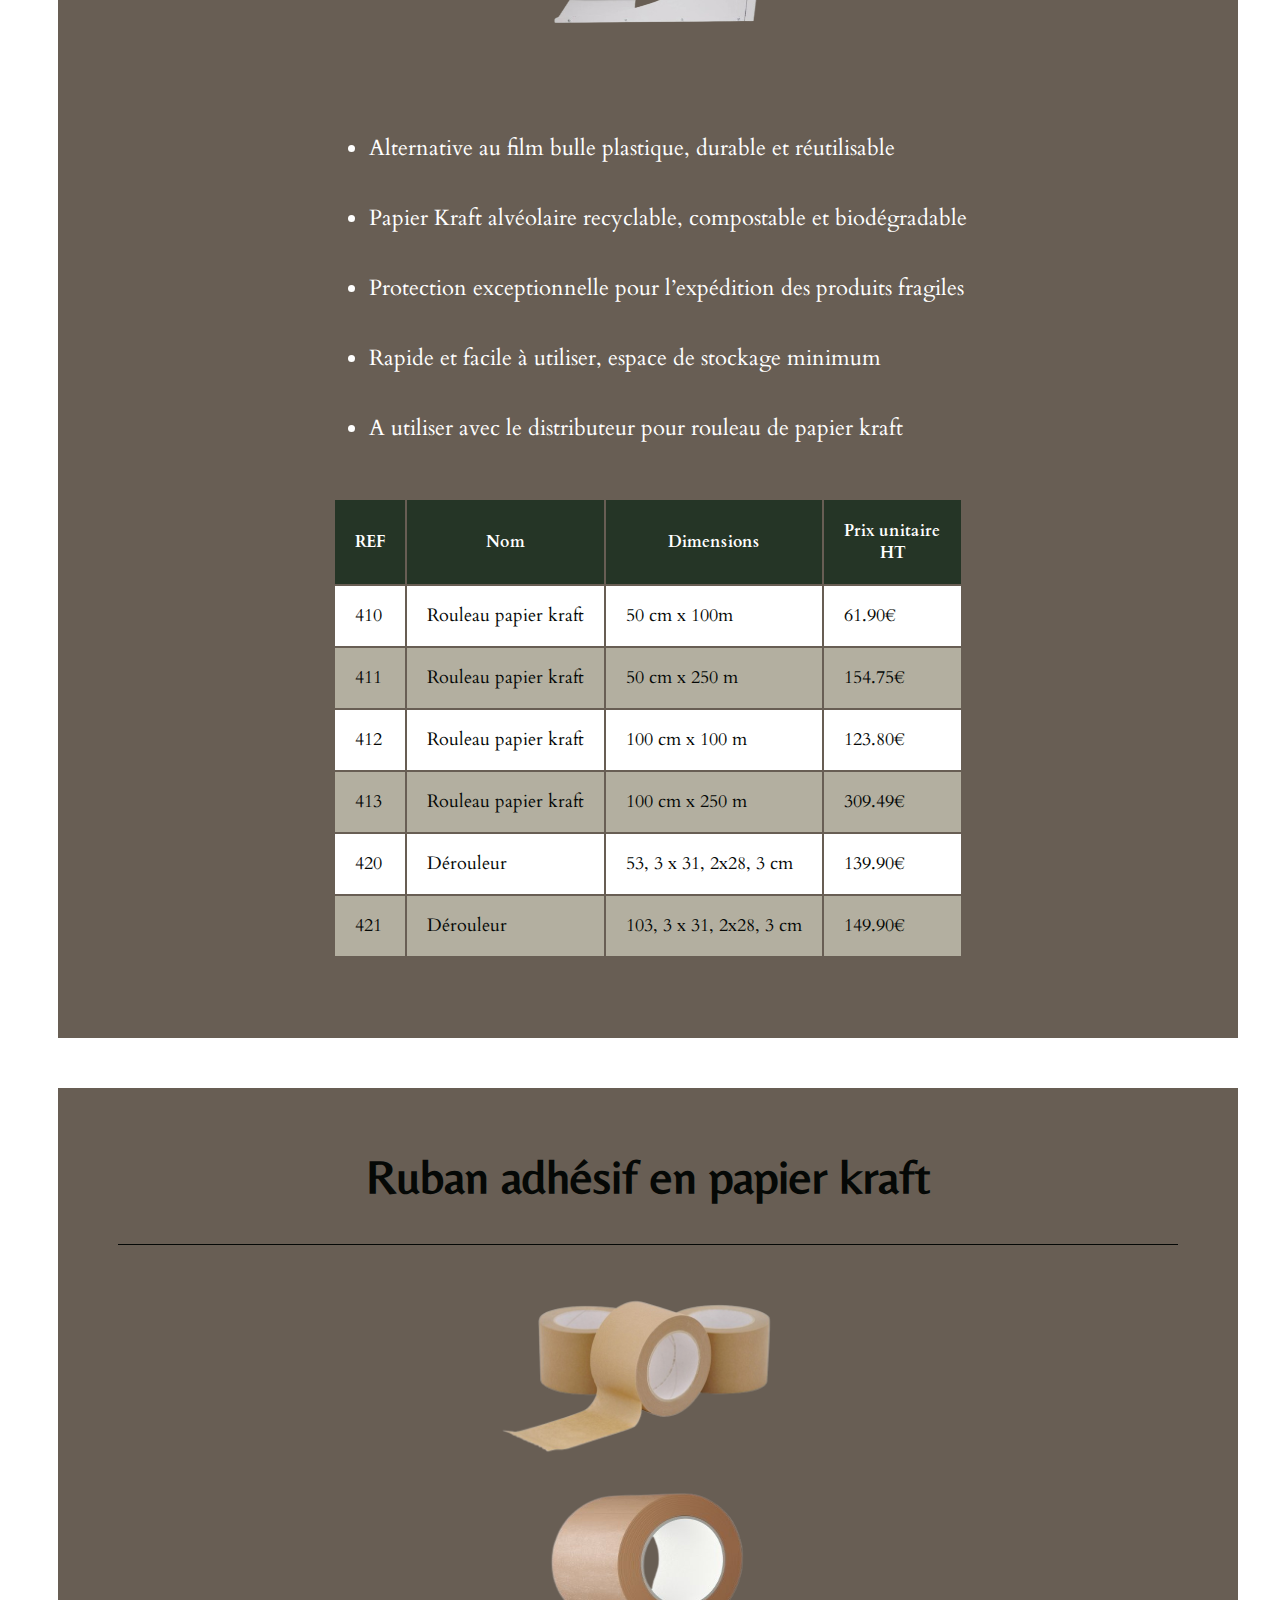
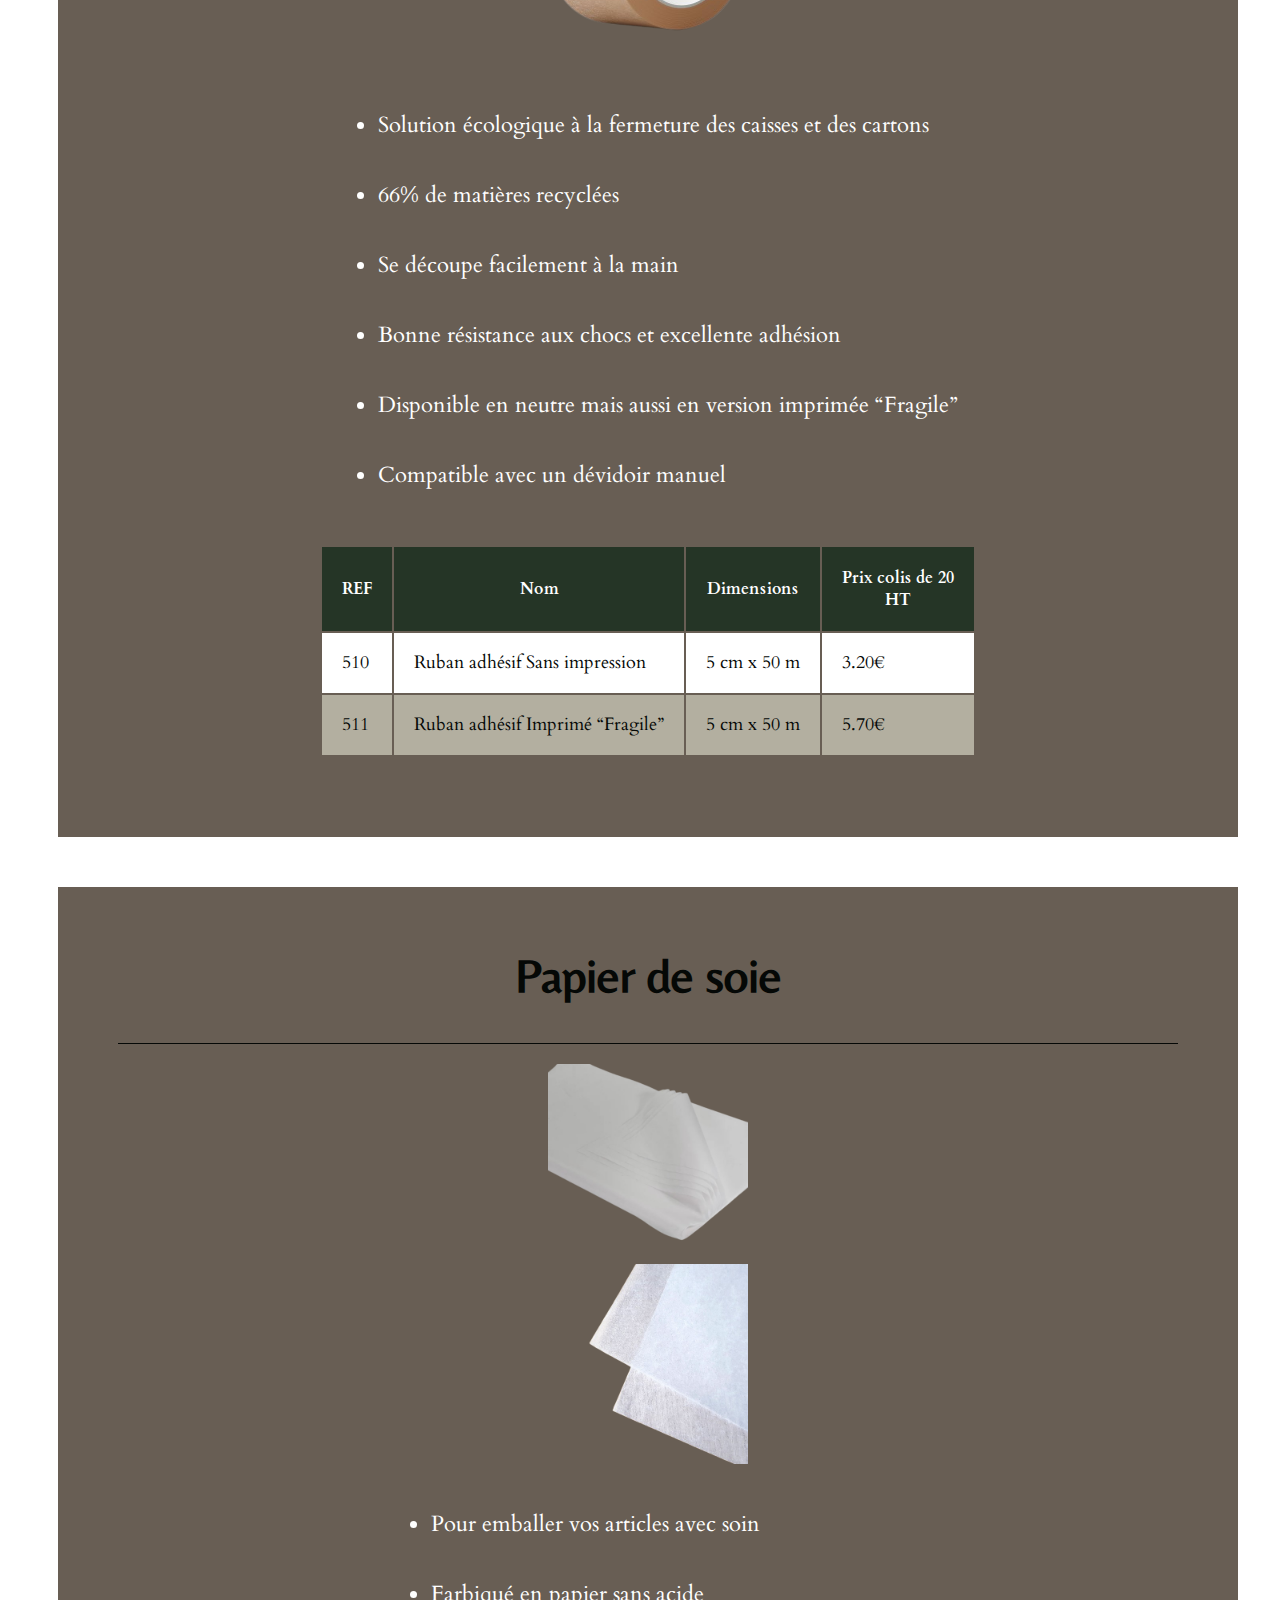
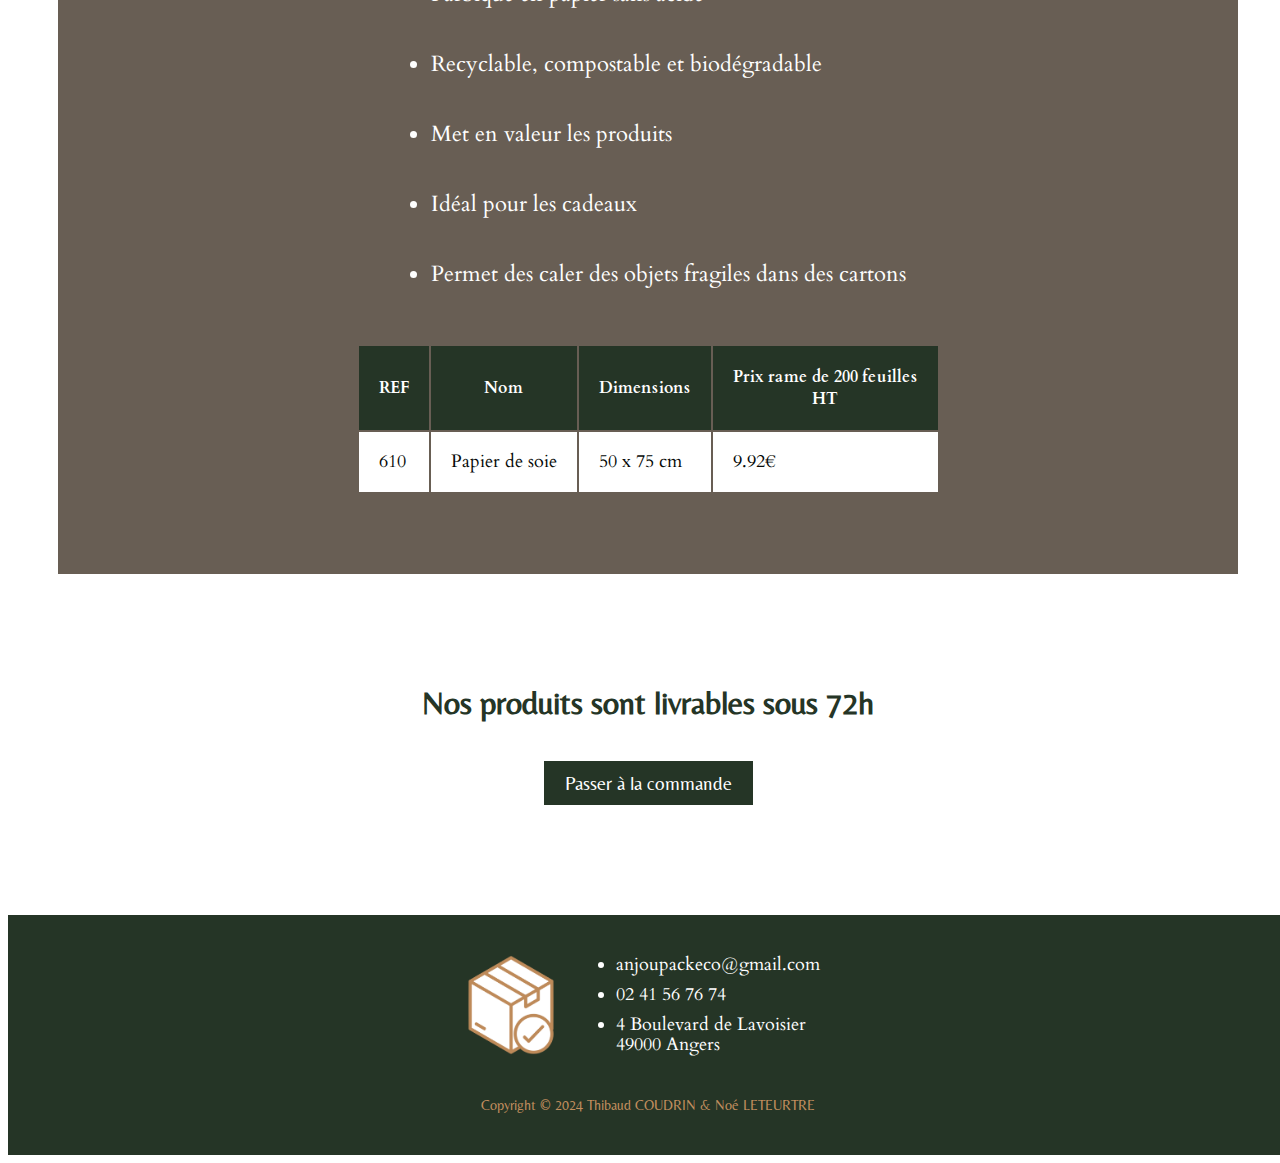
<file: products.html>
<!DOCTYPE html>
<html lang="fr">
<head>
    <meta charset="UTF-8">
    <title>Nos produits</title>
    <link href="/images/carton1.png" rel="icon">
    <link href="/css/style.css" rel="stylesheet" >
    <link href="/css/media-queries.css" rel="stylesheet">

    <style>
        section {
            background-color: var(--brown2);
            min-height: 0;
            * {
                margin: 10px;
            }
            h2 {
                color: var(--dark);
                border-bottom: 1px solid var(--dark);
                padding-bottom: 40px;
            }
            article {
                display: flex;
                justify-content: space-between;
                align-items: center;
                div {
                    display: flex;
                    flex-direction: column;
                    max-width: 300px;
                }
            }
            img {
                height: 200px;
            }
            ul {
                li {
                    color: var(--light);
                    font-size: 1.4rem;
                    padding-top: 20px;
                    padding-bottom: 20px;
                }
            }
        }
        section:last-child {
            background-color: var(--light);
            margin-bottom: 0;
        }
        #buy {
            display: flex;
            justify-content: center;
            align-items: center;
            margin-top: 30px;
            margin-bottom: 50px;
        }
    </style>
</head>

<body>
<header>
    <img src="/images/logo3.png" alt="Logo" class="logo">
    <nav>
        <a href="/index.html">Accueil</a>
        <a href="/products.html" class="selected">Produits</a>
        <a href="/contact.html">Achats et Contact</a>
        <a href="/organigramme.html">Qui sommes-nous ?</a>
    </nav>
</header>

<main>
    <section id="prod11">
        <h2>Cartons</h2>
        <article>
            <div>
                <img src="/images/carton_img_2.png" alt="Carton ouvert">
                <img src="/images/carton_img_1.png" alt="Carton fermé">
            </div>
            <ul>
                <li>Carton brun recyclé</li>
                <li>Optimaux pour les marchandises légères ou lourdes</li>
                <li>Ce carton est l’emballage protecteur optimal</li>
            </ul>
            <table>
                <tr>
                    <th> REF </th>
                    <th> Nom </th>
                    <th> Dimensions </th>
                    <th> Prix unitaire <br> HT</th>
                </tr>
                <tr>
                    <td>110</td>
                    <td>Carton Simple cannelure</td>
                    <td>30 x 15 x 15 cm</td>
                    <td>1.15€</td>
                </tr>
                <tr>
                    <td>111</td>
                    <td>Carton Simple cannelure</td>
                    <td>45 x 30 x 30 cm</td>
                    <td>3.00€</td>
                </tr>
                <tr>
                    <td>112</td>
                    <td>Carton simple cannelure hauteur variable</td>
                    <td>60 x 40 x 35-50 cm</td>
                    <td>23.84€</td>
                </tr>
                <tr>
                    <td>113</td>
                    <td>Carton double cannelure hauteur variable</td>
                    <td>60 x 40 x 71-90 cm</td>
                    <td>23.64€</td>
                </tr>
            </table>
        </article>
    </section>

    <section id="prod21">
        <h2>Sac en papier</h2>
        <article>
            <div>
                <img src="/images/sac_papier_1.png" alt="Sac en papier kraft">
                <img src="/images/sac_papier_2.png" alt="Sac en papier kraft">
            </div>
            <ul>
                <li>Sac en papier avec poignées plates et feuille de renfort</li>
                <li>Résistant, stable et capacité de charge très élevée</li>
                <li>Disponibles en différentes tailles, ils tiennent fermement sur le sol une fois dépliés.</li>
                <li>Nos sacs en papier sont écologiques et biodégradables</li>
            </ul>
            <table>
                <tr>
                    <th> REF </th>
                    <th> Nom </th>
                    <th> Dimensions</th>
                    <th> Prix par colis de 200 <br> HT</th>
                </tr>
                <tr>
                    <td>210</td>
                    <td>Sac en papier</td>
                    <td>22 x 10 x 28 cm</td>
                    <td>48.78€</td>
                </tr>
                <tr>
                    <td>211</td>
                    <td>Sac en papier</td>
                    <td>32 x 22 x 28 cm</td>
                    <td>63,84€</td>
                </tr>
            </table>
        </article>
    </section>

    <section id="prod31">
        <h2>Sachet papier kraft</h2>
        <article>
            <div>
                <img src="/images/sachet_kraft_1.png" alt="Sachets kraft">
                <img src="/images/sachet_kraft_2.png" alt="Sachet_kraft">
            </div>
            <ul>
                <li>Durables, résistants et économiques</li>
                <li>Faciles à remplir : tient debout tout seul grâce au fond plat</li>
                <li>Fabriqués en kraft brun 100% recyclé</li>
                <li>Grande capacité grâce à ces soufflets latéraux</li>
            </ul>
            <table>
                <tr>
                    <th> REF </th>
                    <th> Nom </th>
                    <th> Dimensions</th>
                    <th> Résistance en kg</th>
                    <th> Prix unitaire <br>HT</th>
                </tr>
                <tr>
                    <td>310</td>
                    <td>Sachet en papier kraft</td>
                    <td>10 x 20 x 6 cm</td>
                    <td>2</td>
                    <td>33.70€</td>
                </tr>
                <tr>
                    <td>311</td>
                    <td>Sachet en papier kraft</td>
                    <td>15 x 26 x 9 cm</td>
                    <td>2</td>
                    <td>42.75€</td>
                </tr>
                <tr>
                    <td>312</td>
                    <td>Sachet en papier kraft</td>
                    <td>20 x 29 x 10 cm</td>
                    <td>4</td>
                    <td>55.40€</td>
                </tr>
                <tr>
                    <td>313</td>
                    <td>Sachet en papier kraft</td>
                    <td>22 x 40 x 16 cm</td>
                    <td>4</td>
                    <td>78.20€</td>
                </tr>
            </table>
        </article>
    </section>

    <section id="prod41">
        <h2>Rouleau papier kraft nid d'abeille</h2>
        <article>
            <div>
                <img src="/images/papier_kraft.png" alt="Carton_fermé">
                <br>
                <img src="/images/distributeur1.png" alt="Carton_fermé">
                <img src="/images/distributeur2.png" alt="Carton_fermé">
            </div>
            <ul>
                <li>Alternative au film bulle plastique, durable et réutilisable</li>
                <li>Papier Kraft alvéolaire recyclable, compostable et biodégradable</li>
                <li>Protection exceptionnelle pour l’expédition des produits fragiles</li>
                <li>Rapide et facile à utiliser, espace de stockage minimum</li>
                <li>A utiliser avec le distributeur pour rouleau de papier kraft</li>
            </ul>
            <table>
                <tr>
                    <th> REF </th>
                    <th> Nom </th>
                    <th> Dimensions</th>
                    <th> Prix unitaire <br> HT</th>
                </tr>
                <tr>
                    <td>410</td>
                    <td>Rouleau papier kraft</td>
                    <td>50 cm x 100m</td>
                    <td>61.90€</td>
                </tr>
                <tr>
                    <td>411</td>
                    <td>Rouleau papier  kraft</td>
                    <td>50 cm x 250 m</td>
                    <td>154.75€</td>
                </tr>
                <tr>
                    <td>412</td>
                    <td>Rouleau papier  kraft</td>
                    <td>100 cm x 100 m</td>
                    <td>123.80€</td>
                </tr>
                <tr>
                    <td>413</td>
                    <td>Rouleau papier  kraft</td>
                    <td>100 cm x 250 m</td>
                    <td>309.49€</td>
                </tr>
                <tr>
                    <td>420</td>
                    <td>Dérouleur</td>
                    <td>53, 3 x 31, 2x28, 3 cm</td>
                    <td>139.90€</td>
                </tr>
                <tr>
                    <td>421</td>
                    <td>Dérouleur</td>
                    <td>103, 3 x 31, 2x28, 3 cm</td>
                    <td>149.90€</td>
                </tr>
            </table>
        </article>
    </section>

    <section id="prod51">
        <h2>Ruban adhésif en papier kraft</h2>
        <article>
            <div>
                <img src="/images/ruban_adhesif_1.png" alt="ruban_adhésif">
                <img src="/images/ruban_adhesif_2.png" alt="ruban_adhésif">
            </div>
            <ul>
                <li>Solution écologique à la fermeture des caisses et des cartons</li>
                <li>66% de matières recyclées</li>
                <li>Se découpe facilement à la main</li>
                <li>Bonne résistance aux chocs et excellente adhésion</li>
                <li>Disponible en neutre mais aussi en version imprimée “Fragile”</li>
                <li>Compatible avec un dévidoir manuel</li>
            </ul>
            <table>
                <tr>
                    <th> REF </th>
                    <th> Nom </th>
                    <th> Dimensions </th>
                    <th> Prix colis de 20 <br> HT</th>
                </tr>
                <tr>
                    <td>510</td>
                    <td>Ruban adhésif Sans impression</td>
                    <td>5 cm x 50 m</td>
                    <td>3.20€</td>
                </tr>
                <tr>
                    <td>511</td>
                    <td>Ruban adhésif Imprimé “Fragile”</td>
                    <td>5 cm x 50 m</td>
                    <td>5.70€</td>
                </tr>
            </table>
        </article>
    </section>

    <section id="prod61">
        <h2> Papier de soie </h2>
        <article>
            <div>
                <img src="/images/papier_de_soie_1.png" alt="ruban_adhésif">
                <img src="/images/papier_de_soie_2.png" alt="ruban_adhésif">
            </div>
            <ul>
                <li> Pour emballer vos articles avec soin</li>
                <li>Farbiqué en papier sans acide</li>
                <li>Recyclable, compostable et biodégradable</li>
                <li>Met en valeur les produits</li>
                <li>Idéal pour les cadeaux</li>
                <li>Permet des caler des objets fragiles dans des cartons</li>
            </ul>
            <table>
                <tr>
                    <th> REF </th>
                    <th> Nom </th>
                    <th> Dimensions </th>
                    <th> Prix rame de 200 feuilles <br> HT</th>
                </tr>
                <tr>
                    <td>610</td>
                    <td>Papier de soie</td>
                    <td>50 x 75 cm</td>
                    <td>9.92€</td>
                </tr>
            </table>
        </article>
    </section>

    <section>
        <h3> Nos produits sont livrables sous 72h </h3>
        <div id="buy">
            <button onclick="window.location.href = '/contact.html';" > Passer à la commande </button>
        </div>
    </section>
</main>

<footer>
    <div>
        <ul style="display: none">
            <li><a href="">Lien réseau 1</a></li>
            <li><a href="">Lien réseau 2</a></li>
        </ul>
        <img src="/images/carton1.png" alt="Logo" class="logo">
        <ul>
            <li><a href="mailto:anjoupackeco@gmail.com">anjoupackeco@gmail.com</a></li>
            <li>02 41 56 76 74</li>
            <li>4 Boulevard de Lavoisier<br>49000 Angers</li>
        </ul>
    </div>
    <p>Copyright © 2024 Thibaud COUDRIN & Noé LETEURTRE</p>
</footer>

<script src="/js/codebase.js">
</script>
</body>
</html>
</file>
<file: css/media-queries.css>
@media (max-width: 1300px) {
    section article {
        flex-direction: column;
        div img {
            margin: 0;
        }
    }
}

@media (max-width: 1000px) {
    .carousel {
        flex-direction: column;
        button {
            display: none
        }
        .item-list {
            margin: 0;
            align-items: center;
        }
        .carousel-item {
            margin: 10px 0;
            width: 70vw !important;
        }
    }
}

@media (max-width: 800px) {
    body {
        background-color: var(--green3)
    }
    section {
        margin: 0;
    }
    section#welcome div {
        margin: 0;
        padding-right: 50px;
        backdrop-filter: brightness(45%);
        p {
            text-align: justify;
        }
    }
    section#order fieldset#basic-info div {
        display: flex;
        flex-direction: column;
        label {
            width: 100%;
            text-align: center;
        }
    }
    ul#contact {
        flex-direction: column;
        li {
            margin: 10px 0;
        }
    }
    header {
        flex-direction: column;
        justify-content: center;
        nav {
            margin-top: 15px;
        }
    }
    header.reduce {
        transform: translateY(-65px);
    }
    footer {
        div {
            flex-direction: column-reverse;
        }
        li {
            text-align: center;
        }
    }
}
</file>
<file: css/carousel.css>
.carousel {
    display: flex;
    align-items: center;
    margin: 50px 0;
    .item-list {
        display: flex;
        flex-direction: inherit;
        margin: 0 50px;
        scroll-behavior: smooth;
        overflow: hidden;
        scroll-snap-type: x mandatory;
        scrollbar-width: none;  /* Firefox */
        -ms-overflow-style: none;  /* IE and Edge */
    }
    .item-list::-webkit-scrollbar {  /* Chromium and Safari */
        display: none;
    }
    .carousel-item {
        background-color: var(--green3);
        scroll-snap-align: center;
        padding: 10px;
        margin: 0 20px;
        width: 16vw;
        max-width: 300px;
        aspect-ratio: 1;
    }
    .carousel-item[onclick] {
        cursor: pointer;
    }
}
</file>
<file: css/form.css>
form {
    padding: 0;
    div {
        display: flex;
        justify-content: center;
        align-items: center;
        margin-bottom: 20px;
        margin-top: 20px;
    }
    input, label {
        display: block;
        margin-left: 5px;
        font-family: Cardo, serif;
        font-size: 1.1rem;
    }
    label {
        display: block;
        width: 150px;
        float: left;
        text-align: right;
    }
}

fieldset {
    display: flex;
    flex-direction: column;
    justify-content: center;
    h2 {
        margin-bottom: 50px;
    }
    p {
        max-width: 1000px;
    }
    div.controls {
        display: flex;
        justify-content: center;
        margin-top: 50px;
        margin-bottom: 0;
        button, a {
            margin: 0 20px;
        }
    }
}

input[type="text"],
input[type="number"],
input[type="tel"],
input[type="email"],
input[type="password"],
textarea {
    padding: 3px 5px;
    margin: 5px 15px;
    border: 1px solid var(--green3);
    font-family: Cardo, serif;
    font-size: 1rem;
}
input[type="text"]:not(:focus):hover,
input[type="number"]:not(:focus):hover,
input[type="tel"]:not(:focus):hover,
input[type="email"]:not(:focus):hover,
input[type="password"]:not(:focus):hover,
textarea:not(:focus):hover {
    color: var(--green3);
}
input[type="text"]:focus,
input[type="number"]:focus,
input[type="tel"]:focus,
input[type="email"]:focus,
input[type="password"]:focus,
textarea:focus {
    border: 1px solid var(--green2);
}

td input {
    margin: 0;
}
</file>
<file: css/style.css>
@import url('https://meyerweb.com/eric/tools/css/reset/reset.css');

@import url('https://fonts.googleapis.com/css2?family=Cardo:ital,wght@0,400;0,700;1,400&display=swap');
@import url('https://fonts.googleapis.com/css2?family=Belleza&display=swap');


:root {
    --light: #ffffff;
    --gray: #b3afa0;  /* added */
    --dark: #050806;  /* added */
    --green1: #50ff67;
    --green2: #3cb64c;
    --green3: #253526;  /* added */
    --brown1: #c18e5e;
    --brown2: #685e54;
}

* {
    transition-duration: 250ms;
}

body {
    background-color: var(--light);
    height: 100%;
    width: 100%;
}


header {
    position: sticky;
    top: 0;
    z-index: 1000;
    display: flex;
    padding: 15px;
    background-color: var(--green3);
    justify-content: space-between;
    align-items: center;
    transform: translateY(-1px);
    nav {
        display: flex;
        justify-content: space-between;
        align-items: center;
    }
    a {
        text-align: center;
        text-decoration: none;
        margin: 0 10px;
        padding: 5px;
        color: var(--light);
        font-family: Belleza, serif;
        font-size: 1.2rem;
    }
    a.selected {
        color: var(--green2);
        cursor: default;
    }
    a:hover:not(.selected) {
        color: var(--green1);
    }
    .logo {
        height: 50px;
    }
}

footer {
    background-color: var(--green3);
    padding: 30px;
    div {
        margin-bottom: 30px;
        display: flex;
        justify-content: center;
        align-items: center;
    }
    ul {
        margin: 0 15px;
        text-decoration: none;
        color: var(--light);
        font-size: 1.2rem;
    }
    li {
        margin: 10px 0;
        color: var(--light);
        a {
            text-decoration: none;
        }
    }
    p {
        text-align: center;
        font-family: Belleza, serif;
        color: var(--light);
        font-size: 0.9rem;
    }
    p:last-child {
        color: var(--brown1);
    }
}


section {
    margin: 50px;
    padding: 50px;
    background-color: var(--gray);
}
section.full {
    min-height: calc(100vh - 280px);
}
section.flex {
    display: flex;
    justify-content: center;
    align-items: center;
    flex-direction: column;
}

table {
    font-family: Cardo, serif;
    display: flex;
    justify-content: center;
    align-items: center;
}
th {
    color: var(--light);
    background-color: var(--green3);
}
tr {
    color: var(--dark);
    background-color: var(--light);
}
tr:nth-child(odd) {
    background-color: var(--gray);
}
th, td {
    padding: 20px;
    vertical-align: middle;
}

div.flex-center {
    display: flex;
    justify-content: center;
    align-items: center;
}


h1, h2, h3, h4, h5, h6 {
    font-family: Belleza, serif;
    font-weight: bold;
    color: var(--green3);
}
h1 {
    text-align: center;
    font-size: 4.5rem;
}
h2 {
    text-align: center;
    font-size: 3rem;
}
h3 {
    text-align: center;
    font-size: 2rem;
}

p, li, td {
    font-family: Cardo, serif;
    font-size: 1.1rem;
    color: var(--dark);
    margin: 10px 0;
    line-height: 20px;
}

a {
    font: inherit;
    color: inherit;
}
a.no-deco, a.btn-like {
    text-decoration: none;
}


img.logo {
    max-height: 100px;
}


button, a.btn-like {
    padding: 10px 20px;
    border: 1px solid var(--green3);
    font-family: Belleza, serif;
    font-size: 1.2rem;
    color: var(--light);
    background-color: var(--green3);
    cursor: pointer;
}
button.squared {
    aspect-ratio: 1;
}
button:hover, a.btn-like:hover {
    background-color: var(--light);
    color: var(--green3);
}
button:not(.squared):hover, a.btn-like:hover {
    padding: 10px 30px;
    font-weight: bold;
}
.organigramme {
    margin: 15px;
    max-width: 100%;
}
.div_orga {
    display: flex;
    justify-content: center;
    align-items: center;
}
</file>
